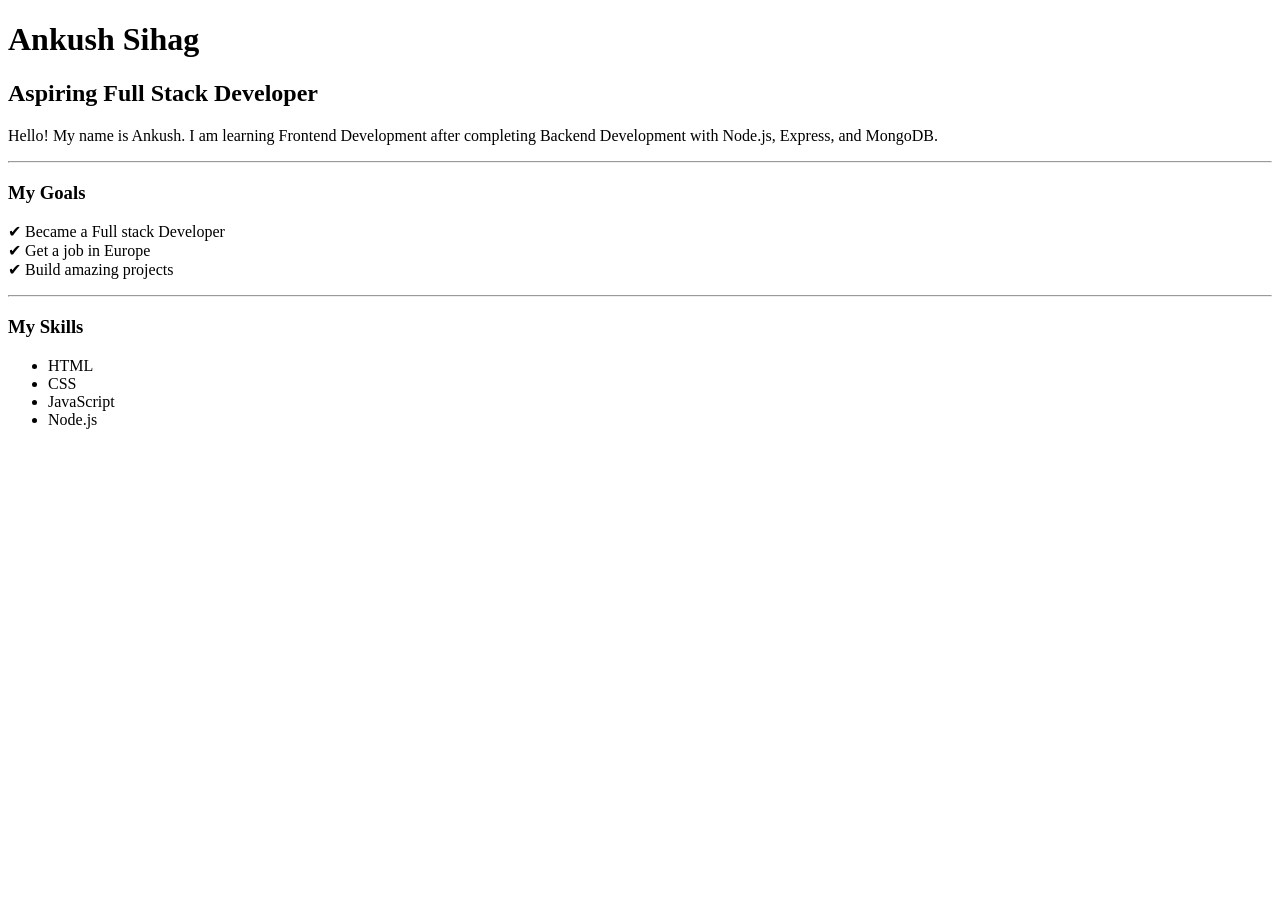
<file: index.html>
<!DOCTYPE html>
<html lang="en">
<head>
    <meta charset="UTF-8">
    <meta name="viewport" content="width=device-width, initial-scale=1.0">
    <title>My Profile</title>
</head>
<body>
    <h1>Ankush Sihag</h1>

    <h2>Aspiring Full Stack Developer</h2>

    <p>
       Hello! My name is Ankush. I am learning Frontend Development after
       completing Backend Development with Node.js, Express, and MongoDB.
    </p>

    <hr>

    <h3>My Goals</h3>

    <p>
        ✔ Became a Full stack Developer <br>
        ✔ Get a job in Europe <br>
        ✔ Build amazing projects
    </p>

    <hr>

    <h3>My Skills</h3>

    <ul>
        <li>HTML</li>
        <li>CSS</li>
        <li>JavaScript</li>
        <li>Node.js</li>
    </ul>
    
    <!-- <hr>

    <h3>How to Make Tea</h3>

    <ol>
        <li>Boil water</li>
        <li>Add tea leaves</li>
        <li>Add milk</li>
        <li>Add sugar</li>
        <li>Serve</li>
    </ol> -->

</body>
</html>
</file>
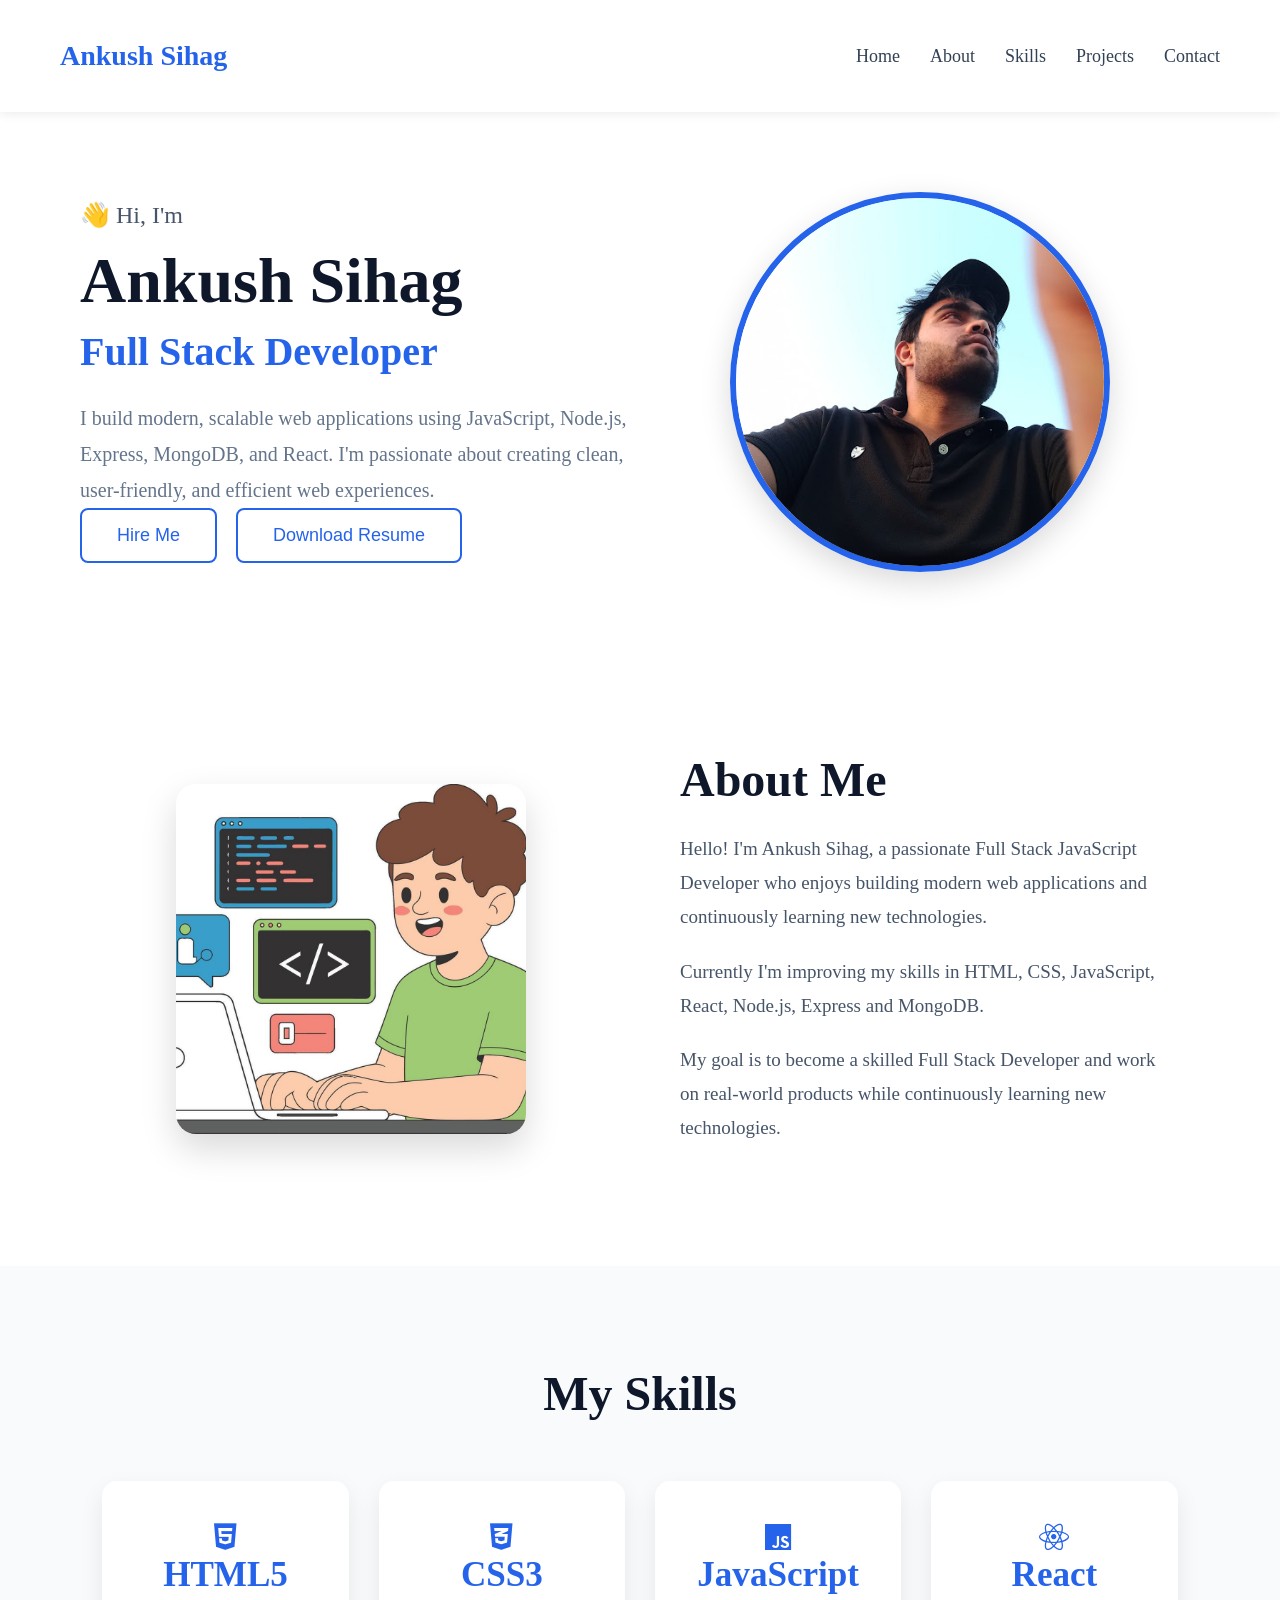
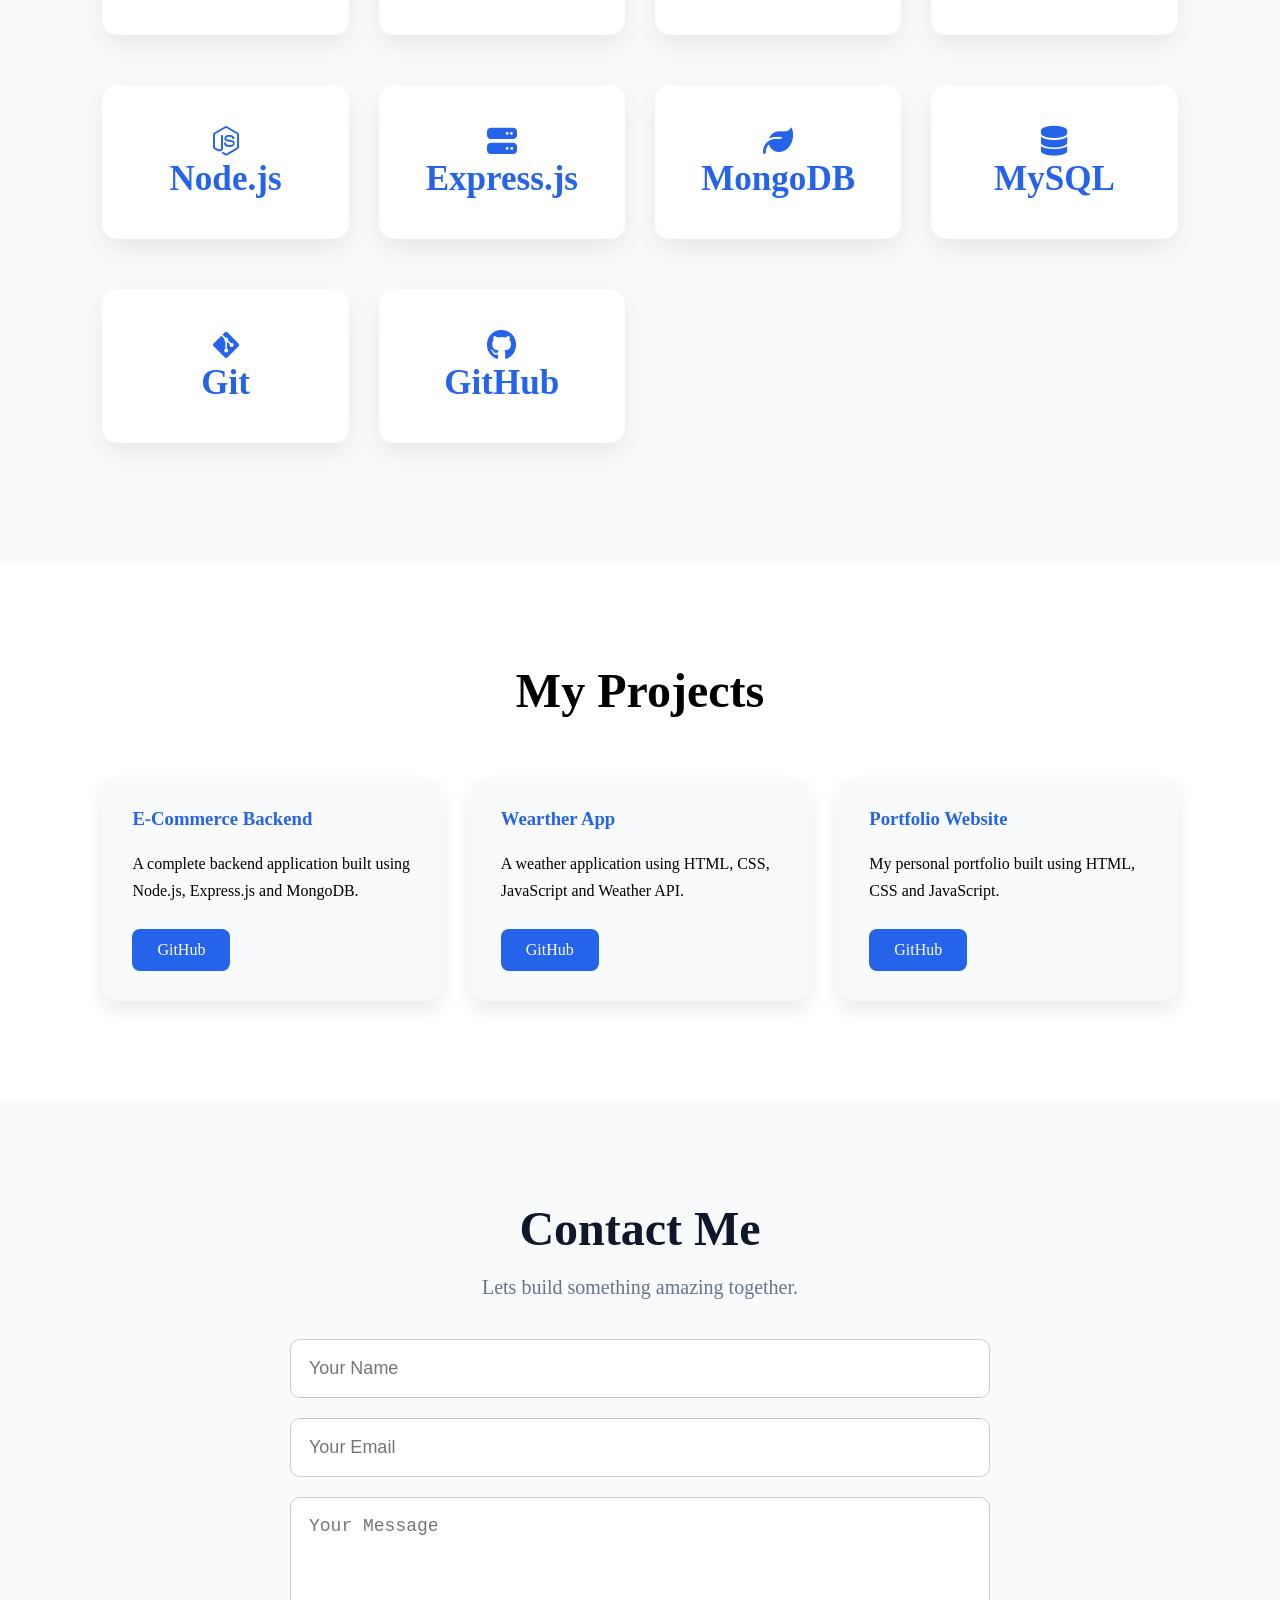
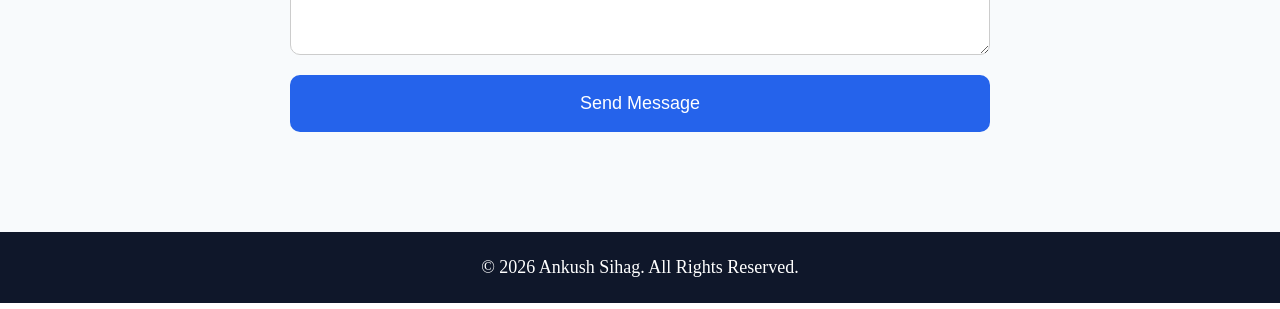
<file: Portfolio Website/index.html>
<!DOCTYPE html>
<html lang="en">

<head>

    <meta charset="UTF-8">

    <meta name="viewport"
          content="width=device-width, initial-scale=1.0">

    <title>Ankush Sihag | Full Stack Developer</title>
    <link
    rel="stylesheet"
    href="https://cdnjs.cloudflare.com/ajax/libs/font-awesome/6.7.2/css/all.min.css">
    <link rel="stylesheet" href="css/style.css">

</head>

<body>

    <header>

        <nav class="navbar">

            <h2 class="logo">
                Ankush Sihag
            </h2>
            <ul class="nav-links">

                <li>
                    <a href="#home">Home</a>
                </li>

                <li>
                    <a href="#about">About</a>
                </li>

                <li>
                    <a href="#skills">Skills</a>
                </li>

                <li>
                    <a href="#projects">Projects</a>
                </li>

                <li>
                    <a href="#contact">Contact</a>
                </li>

            </ul>

        </nav>

    </header>

    <main>

        <section id="home" class="hero">

            <div class="hero-content">
                <p class="greeting">
                    👋 Hi, I'm
                </p>

                <h1 class="hero-title">
                    Ankush Sihag
                </h1>

                <h2 class="hero-subtitle">
                    Full Stack Developer
                </h2>

                <p class="hero-description">
                   I build modern, scalable web applications using JavaScript, Node.js, Express, MongoDB, and React.
                   I'm passionate about creating clean, user-friendly, and efficient web experiences.
                </p>

                <button class="btn-primary">
                    Hire Me
                </button>

                <button class="btn-secondary">
                    Download Resume
                </button>

            </div>

            <div class="hero-image">

                <img
                    src="images/profile.jpg"
                    alt="Ankush Sihag">

            </div>

        </section>

        <section id="about" class="about">

            <div class="about-image">
                <img src="images/image.jpg"
                     alt="Ankush Sihag">
            </div>

            <article class="about-content">

                <h2>About Me</h2>

                <p>
                    Hello! I'm Ankush Sihag,
                    a passionate Full Stack JavaScript Developer
                    who enjoys building modern web applications
                    and continuously learning new technologies.
                </p>

                <p>
                    Currently I'm improving my skills in
                    HTML, CSS, JavaScript, React,
                    Node.js, Express and MongoDB.
                </p>

                <p>
                    My goal is to become a skilled Full Stack Developer
                    and work on real-world products while continuously
                    learning new technologies.
                </p>

            </article>

        </section>

        <section id="skills" class="skills">

            <h2>My Skills</h2>

            <div class="skills-container">

                <div class="skill-card">
                    <i class="fa-brands fa-html5"></i>
                    <h3>HTML5</h3>
                </div>

                <div class="skill-card">
                    <i class="fa-brands fa-css3-alt"></i>
                    <h3>CSS3</h3>
                </div>

                <div class="skill-card">
                    <i class="fa-brands fa-js"></i>
                    <h3>JavaScript</h3>
                </div>

                <div class="skill-card">
                    <i class="fa-brands fa-react"></i>
                    <h3>React</h3>
                </div>

                <div class="skill-card">
                    <i class="fa-brands fa-node-js"></i>
                    <h3>Node.js</h3>
                </div>

                <div class="skill-card">
                    <i class="fa-solid fa-server"></i>
                    <h3>Express.js</h3>
                </div>

                <div class="skill-card">
                    <i class="fa-solid fa-leaf"></i>
                    <h3>MongoDB</h3>
                </div>

                <div class="skill-card">
                    <i class="fa-solid fa-database"></i>
                    <h3>MySQL</h3>
                </div>

                <div class="skill-card">
                    <i class="fa-brands fa-git-alt"></i>
                    <h3>Git</h3>
                </div>

                <div class="skill-card">
                    <i class="fa-brands fa-github"></i>
                    <h3>GitHub</h3>
                </div>

            </div>

        </section>

        <section id="projects" class="projects">

            <h2>My Projects</h2>

            <div class="projects-container">
                <div class="project-card">
                    <h3>E-Commerce Backend</h3>
                    <p>
                        A complete backend application built using
                        Node.js, Express.js and MongoDB.
                    </p>
                    <a href="https://github.com/ankush-sihag/Ecommerce-Project">GitHub</a>               
                 </div>

                 <div class="project-card">
                    <h3>Wearther App</h3>
                    <p>
                        A weather application using HTML, CSS,
                        JavaScript and Weather API.
                    </p>
                    <a href="https://github.com/ankush-sihag/GLOBAL-WEATHER-APP">GitHub</a>
                 </div>

                 <div class="project-card">
                    <h3>Portfolio Website</h3>
                    <p>
                        My personal portfolio built using
                        HTML, CSS and JavaScript.
                    </p>
                    <a href="https://github.com/ankush-sihag/JS-Frontend">GitHub</a>
                 </div>
            </div>

        </section>

        <section id="contact" class="contact">
            <h2>Contact Me</h2>
            <p>Lets build something amazing together.</p>
            <form class="contact-form">
                <input
                    type="text"
                    placeholder="Your Name"
                    required>

                <input
                    type="email"
                    placeholder="Your Email"
                    required>

                <textarea
                    rows="6"
                    placeholder="Your Message"
                    required></textarea>

                <button type="submit">Send Message</button>
            </form>
        </section>

    </main>

    <script src="js/script.js"></script>

</body>

<footer>

    <p>
        © 2026 Ankush Sihag.
        All Rights Reserved.
    </p>

</footer>

</html>
</file>
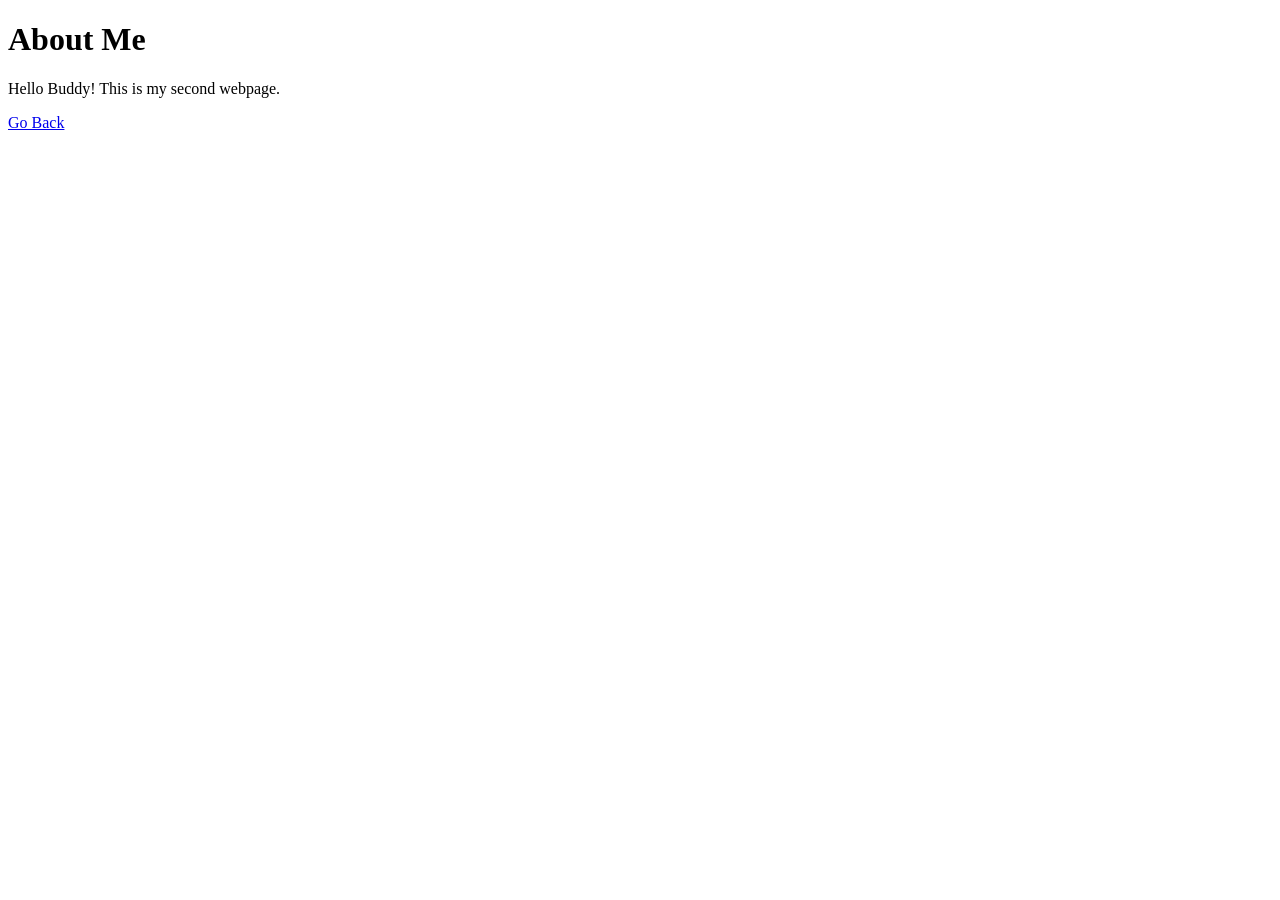
<file: about.html>
<!DOCTYPE html>
<html lang="en">

<head>
    <title>About</title>
</head>

<body>

    <h1>About Me</h1>

    <p>
        Hello Buddy!
        This is my second webpage.
    </p>

    <a href="1index.html">
        Go Back
    </a>

</body>

</html>
</file>
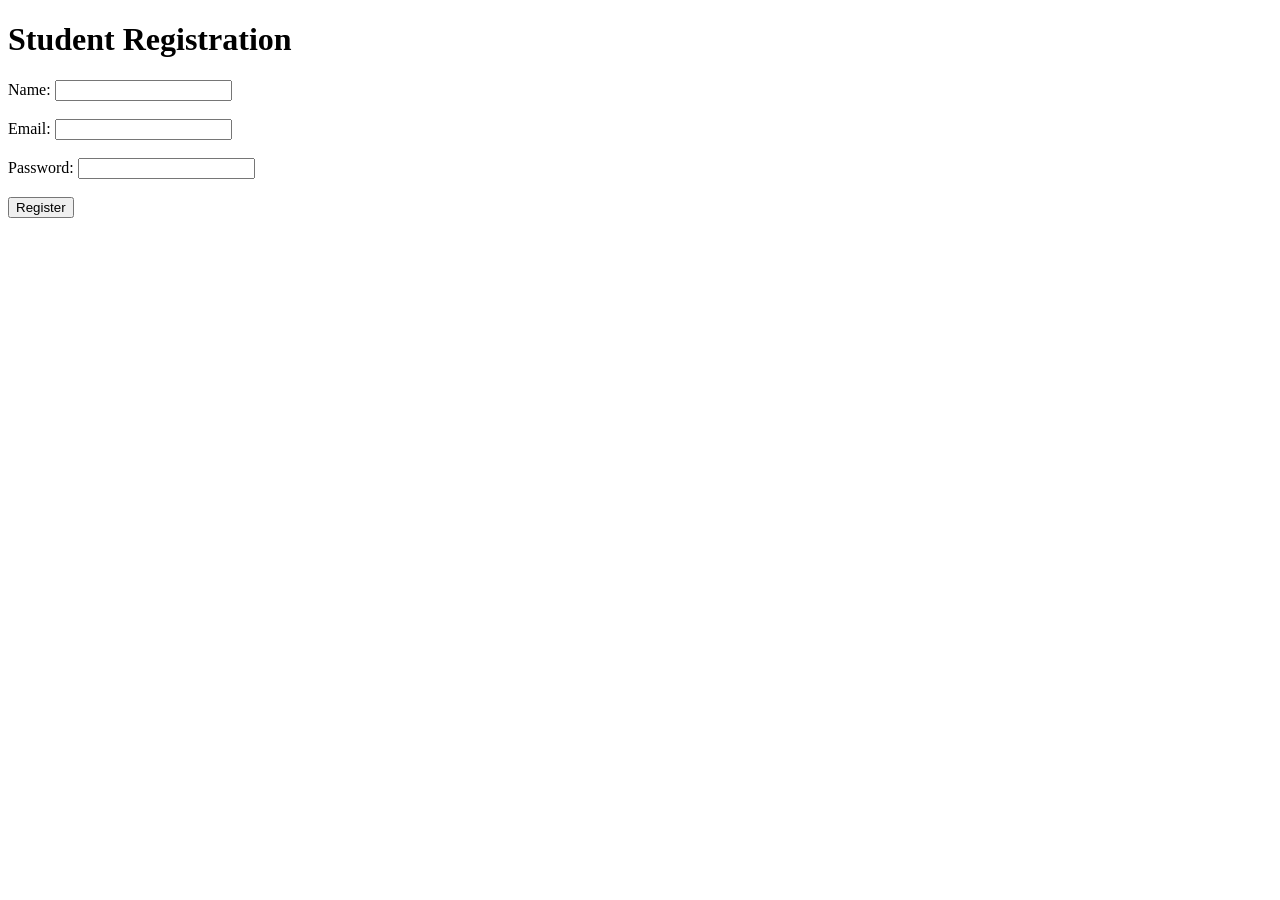
<file: form .html>
<!DOCTYPE html>
<html lang="en">
<head>
    <meta charset="UTF-8">
    <meta name="viewport" content="width=device-width, initial-scale=1.0">
    <title>Registration</title>
</head>
<body>
    <h1>Student Registration</h1>

    <form>
        <label for="name">Name:</label>
        <input type="text" id="name">

        <br><br>

        <label for="email">Email:</label>
        <input type="email" id="email">

        <br><br>

        <label for="password">Password:</label>
        <input type="password" id="password">

        <br><br>

        <button>Register</button>

    </form>
</body>
</html>
</file>
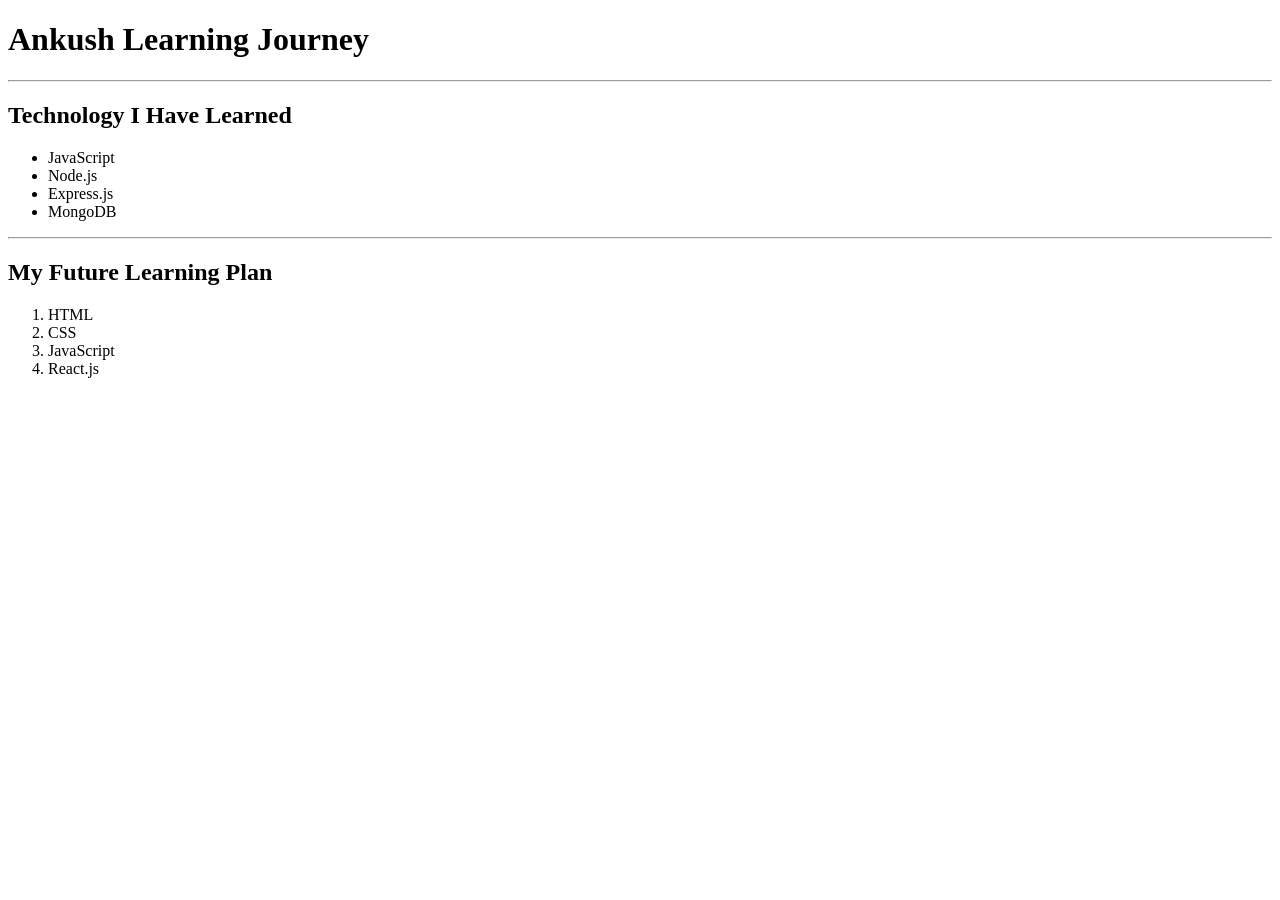
<file: lists.html>
<!DOCTYPE html>
<html lang="en">
<head>
    <meta charset="UTF-8">
    <meta name="viewport" content="width=device-width, initial-scale=1.0">
    <title>HTML Lists</title>
</head>
<body>
    <h1>Ankush Learning Journey</h1>

    <hr>

    <h2>Technology I Have Learned</h2>

    <ul>
        <li>JavaScript</li>
        <li>Node.js</li>
        <li>Express.js</li>
        <li>MongoDB</li>
    </ul>

    <hr>

    <h2>My Future Learning Plan</h2>

    <ol>
        <li>HTML</li>
        <li>CSS</li>
        <li>JavaScript</li>
        <li>React.js</li>
    </ol>
</body>
</html>
</file>
<file: Portfolio Website/css/style.css>
html{
    scroll-behavior: smooth;
}

*{
    margin:0;
    padding:0;
    box-sizing:border-box;
}

.navbar{
    display:flex;
    justify-content:space-between;
    align-items:center;
    padding:40px 60px;
    background-color:#ffffff;
    box-shadow:0 2px 10px rgba(0,0,0,0.08);
}

.logo{
    color:#2563eb;
    font-size:28px;
    font-weight:bold;
}

.nav-links{
    display:flex;
    list-style:none;
    gap:30px;
}

.nav-links a{
    color:#334155;
    text-decoration:none;
    font-size:18px;
    font-weight:500;
    list-style:none;
}

.nav-links a:hover{
    color:#2563eb;

}

.hero{
    display:flex;
    justify-content:space-between;
    align-items:center;
    padding: 80px 80px;
}

.hero-content{
    width:50%;
}

.greeting{
    font-size:24px;
    color:#475569;
    margin-bottom:15px;
}

.hero-title{
    font-size:64px;
    color:#0f172a;
    margin-bottom:10px;
}

.hero-subtitle{
    font-size:40px;
    color:#2563eb;
    margin-bottom:25px;
}

.hero-description{
    font-size:20px;
    color:#64748b;
    line-height:1.8;
    margin: bottom 35px;
}

.btn-primary{
    background:white;
    color:#2563eb;
    border:2px solid #2563eb;
    padding:15px 35px;
    border-radius:8px;
    font-size:18px;
    cursor:pointer;
    margin-right:15px;
    transition:3s;
}

.btn-primary:hover{
    background:#1d4ed8;
    color:white;
}

.btn-secondary{
    background:white;
    color:#2563eb;
    border:2px solid #2563eb;
    padding:15px 35px;
    border-radius:8px;
    font-size:18px;
    cursor:pointer;
    transition:3s;
}

.btn-secondary:hover{
    background:#2563eb;
    color:white;
}

.hero-image{
    width:50%;
    display:flex;
    justify-content:center;
}

.hero-image img{
    width:380px;
    height:380px;
    border-radius:50%;
    object-fit:cover;
    border:6px solid #2563eb;
    box-shadow:0 10px 30px rgba(0,0,0,0.15);
}

.about{
    display:flex;
    justify-content:space-between;
    align-items:center;
    padding:100px 8%;
    gap:80px;
    background:white;
}

.about-image{
    flex:1;
    display:flex;
    justify-content:center;
}

.about-image img{
    width:350px;
    height:350px;
    object-fit:cover;
    border-radius:20px;
    box-shadow:0 15px 35px rgba(0,0,0,.15);
}

.about-content{
    flex:1;
}

.about-content h2{
    font-size:48px;
    color:#0f172a;
    margin-bottom:25px;
}

.about-content p{
    font-size:19px;
    line-height:1.8;
    color:#475569;
    margin-bottom:20px;
}

.skills{
    padding:100px 8%;
    background:#f8fafc;
}

.skills h2{
    text-align:center;
    font-size:48px;
    color:#0f172a;
    margin-bottom:60px;
}

.skills-container{
    display:grid;
    grid-template-columns:repeat(4,1fr);
    gap:30px;
}

.skill-card{
    background:white;
    padding:40px;
    text-align:center;
    border-radius:15px;
    font-size:30px;
    font-weight:bold;
    color:#2563eb;
    box-shadow:0 10px 25px rgba(0,0,0,.08);
    transition:.3s;
    margin-bottom:20px;
}

.skill-card:hover{
    transform:translateY(-10px);
    box-shadow:0 20px 40px rgba(0,0,0,.15);
}

.projects{
    padding:100px 8%;
    background:white;
}

.projects h2{
    text-align:center;
    font-size:48px;
    margin-bottom:60px;
}

.projects-container{
    display:flex;
    gap:30px;
}

.project-card{
    flex:1;
    background:#f8fafc;
    padding:30px;
    border-radius:15px;
    box-shadow:0 10px 20px rgba(0,0,0,.08);
}

.project-card h3{
    margin-bottom:20px;
    color:#2563eb;
}

.project-card p{
    margin-bottom:25px;
    line-height:1.7;
}

.project-card a{
    text-decoration:none;
    color:white;
    background:#2563eb;
    padding:12px 25px;
    border-radius:8px;
    display:inline-block;
}

.contact{
    padding:100px 8%;
    background:#f8fafc;
    text-align:center;
}

.contact h2{
    font-size:48px;
    margin-bottom:20px;
    color:#0f172a;
    text-align:center;
}

.contact p{
    font-size:20px;
    color:#64748b;
    margin-bottom:40px;
    text-align:center;
}

.contact-form{
    max-width:700px;
    margin:auto;
    display:flex;
    flex-direction:column;
    gap:20px;
}

.contact-form input,

.contact-form textarea{
    padding:18px;
    font-size:18px;
    border:1px solid #ccc;
    border-radius:10px;
    outline:none;
}

.contact-form button{
    background:#2563eb;
    color:white;
    border:none;
    padding:18px;
    font-size:18px;
    border-radius:10px;
    cursor:pointer;
    transition:.3s;
}

.contact-form button:hover{
    background:#1d4ed8;
}

footer{
    background:#0f172a;
    color:white;
    text-align:center;
    padding:25px;
    font-size:18px;
}
</file>
